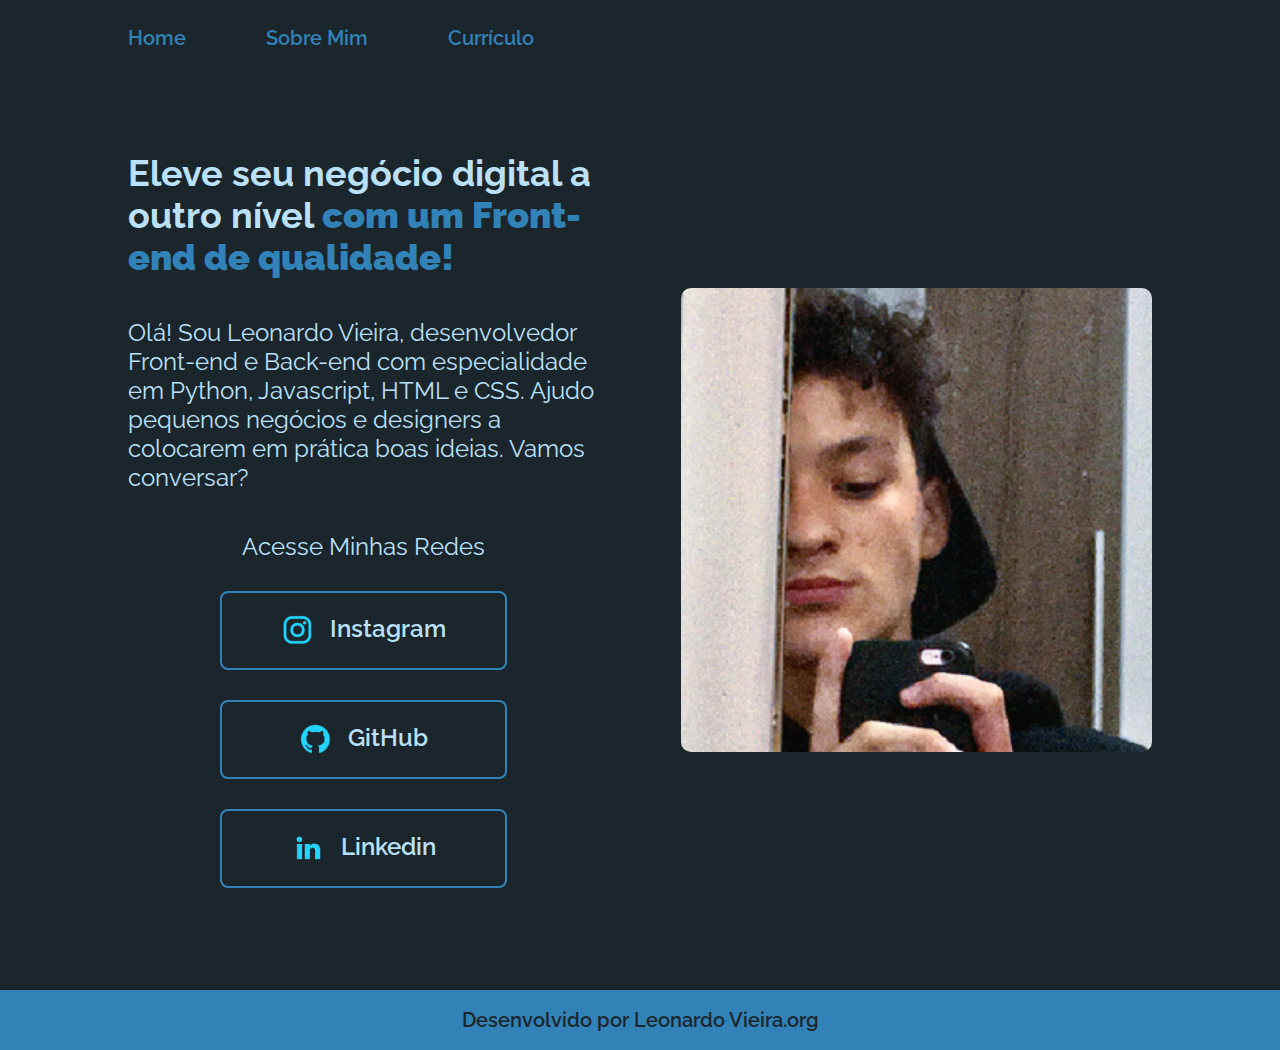
<file: index.html>
<!DOCTYPE html>
<html lang="en">
<head>
    <meta charset="UTF-8">
    <meta http-equiv="X-UA-Compatible" content="IE=edge">
    <meta name="viewport" content="width=device-width, initial-scale=1.0">
    <title>Portifólio</title>
    <link rel="stylesheet" href="./styles/style.css">
</head>

<body>
    <header class="cabecalho">
        <nav class="cabecalho__menu">
            <a class="cabecalho__menu__link" href="index.html">Home</a>
            <a class="cabecalho__menu__link" href="about.html">Sobre Mim</a>
            <a class="cabecalho__menu__link" href="curriculo.html">Currículo</a>
        </nav>
    </header>
    <main class="apresentacao">
        <section class="apresentacao__conteudo">
            <h1 class="apresentacao__conteudo__titulo">Eleve seu negócio digital a outro nível<strong class="titulo-destaque"> com um Front-end de qualidade!</strong>
            </h1>
            <p class="apresentacao__conteudo__paragrafo"> Olá! Sou Leonardo Vieira, desenvolvedor
                Front-end e Back-end com especialidade em Python, Javascript, HTML e
                CSS. Ajudo pequenos negócios e designers a
                colocarem em prática boas ideias. Vamos
                conversar?</p>
            <div class="apresentacao__links">
                <h2 class="apresentacao__links__subtitulo">Acesse Minhas Redes</h2>
                <a class="apresentacao__links__botao" href="https://instagram.com/leoo_vieirabg" target="_blank" rel="noreferrer noopener">
                    <img src="./assets/instagram.png">
                    Instagram
                </a>
                <a class="apresentacao__links__botao" href="https://github.com/leoovieirabg" target="_blank" rel="noreferrer noopener">
                    <img src="./assets/github.png">
                    GitHub
                </a>
                <a class="apresentacao__links__botao" href="https://www.linkedin.com/in/leonardo-vieira-99aba7271/" target="_blank" rel="noreferrer noopener">
                    <img src="./assets/linkedin.png">
                    Linkedin
                </a>
            </div>
        </section>
        <img class="imagem" src="./assets/foto_leo_ minha.png" alt="Foto de Leonardo Vieira">
    </main>
    <footer class="rodape">
        <p>Desenvolvido por Leonardo Vieira.org</p>
    </footer>
</body>
</html>
</file>
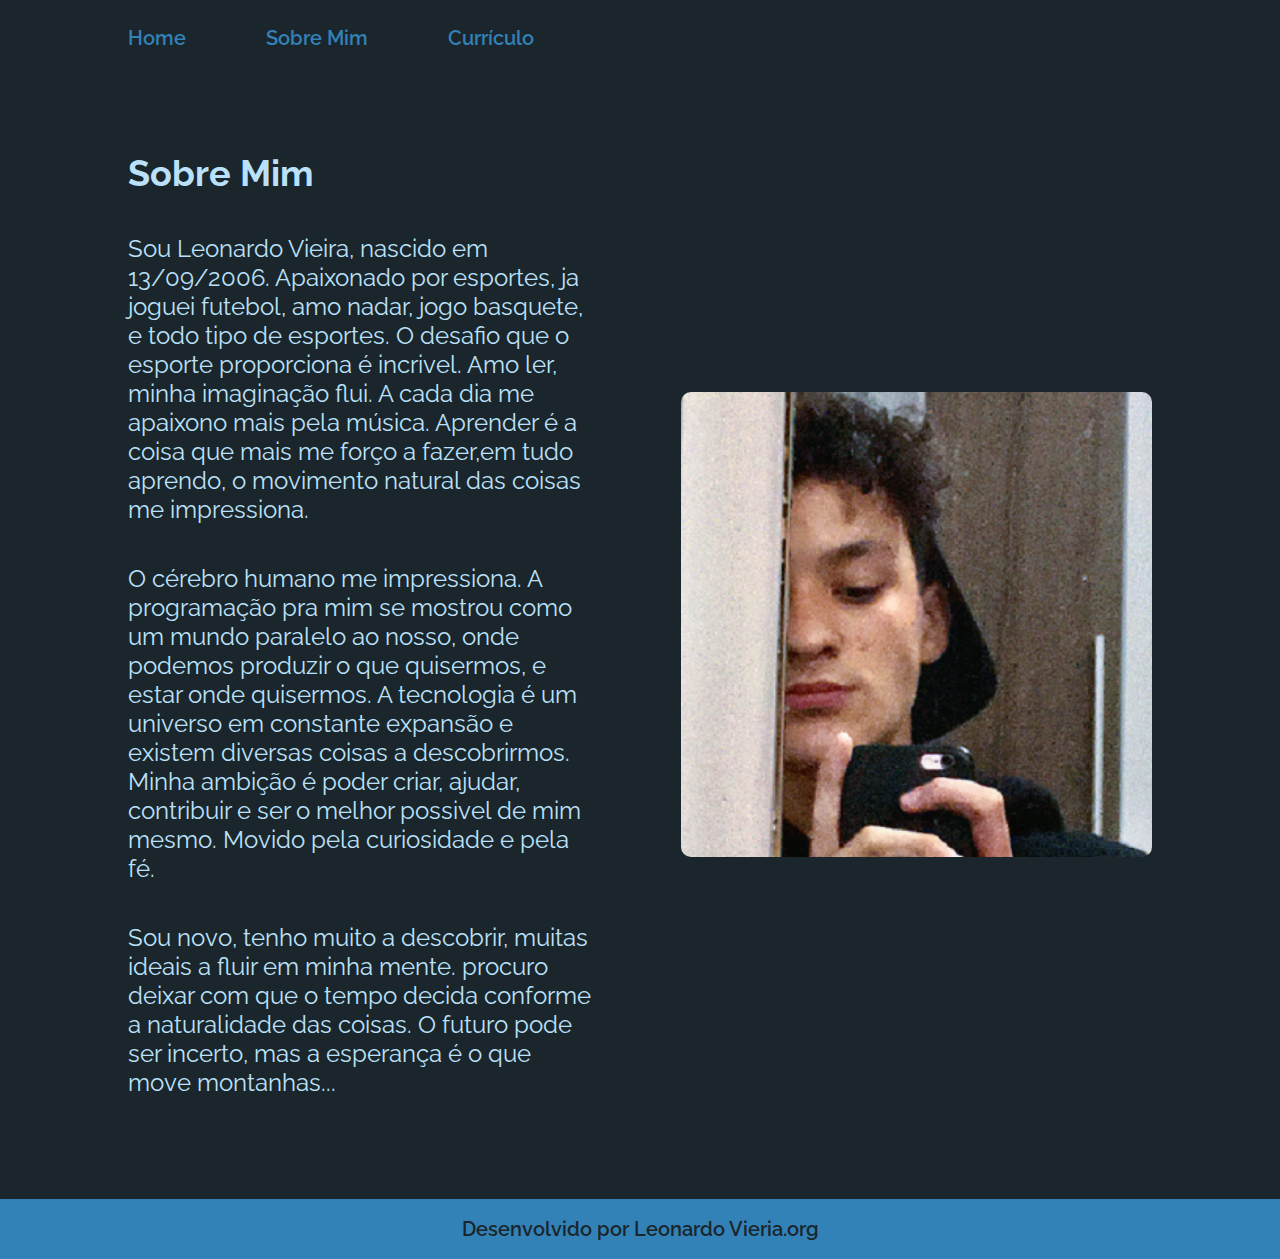
<file: about.html>
<!DOCTYPE html>
<html lang="pt-BR">
<head>
    <meta charset="UTF-8">
    <meta http-equiv="X-UA-Compatible" content="IE=edge">
    <meta name="viewport" content="width=device-width, initial-scale=1.0">
    <title>Sobre Mim</title>
    <link rel="stylesheet" href="./styles/style.css">
</head>
<body>
    <header class="cabecalho">
        <nav class="cabecalho__menu">
            <a class="cabecalho__menu__link" href="index.html">Home</a>
            <a class="cabecalho__menu__link" href="about.html">Sobre Mim</a>
            <a class="cabecalho__menu__link" href="curriculo.html">Currículo</a>
        </nav>    
    </header>
    <main class="apresentacao">
        <section class="apresentacao__conteudo">
            <h1 class="apresentacao__conteudo__titulo">Sobre Mim</h1>
            <p class="apresentacao__conteudo__paragrafo">Sou Leonardo Vieira, nascido em 13/09/2006.
                Apaixonado por esportes, ja joguei futebol, amo nadar, jogo basquete, e todo tipo de esportes. O desafio que o esporte proporciona é incrivel.
                Amo ler, minha imaginação flui. A cada dia me apaixono mais pela música. Aprender é a coisa que mais me forço a fazer,em tudo aprendo, o movimento natural das coisas me impressiona. </p>
            <p class="apresentacao__conteudo__paragrafo">O cérebro humano me impressiona. A programação pra mim se mostrou como um mundo paralelo ao nosso, onde podemos produzir o que quisermos, e estar onde quisermos. A tecnologia é um universo em constante expansão e existem diversas coisas a descobrirmos. Minha ambição é poder criar, ajudar, contribuir e ser o melhor possivel de mim mesmo. Movido pela curiosidade e pela fé.
            <p class="apresentacao__conteudo__paragrafo">Sou novo, tenho muito a descobrir, muitas ideais a fluir em minha mente. procuro deixar com que o tempo decida conforme a naturalidade das coisas. O futuro pode ser incerto, mas a esperança é o que move montanhas...</p>
    </section>
    <img class="imagem" src="./assets/foto_leo_ minha.png" alt="Foto de Leonardo Vieira">
    </main>
    <footer class="rodape">
        <P>Desenvolvido por Leonardo Vieria.org</P>
    </footer>
</body>
</html>
</file>
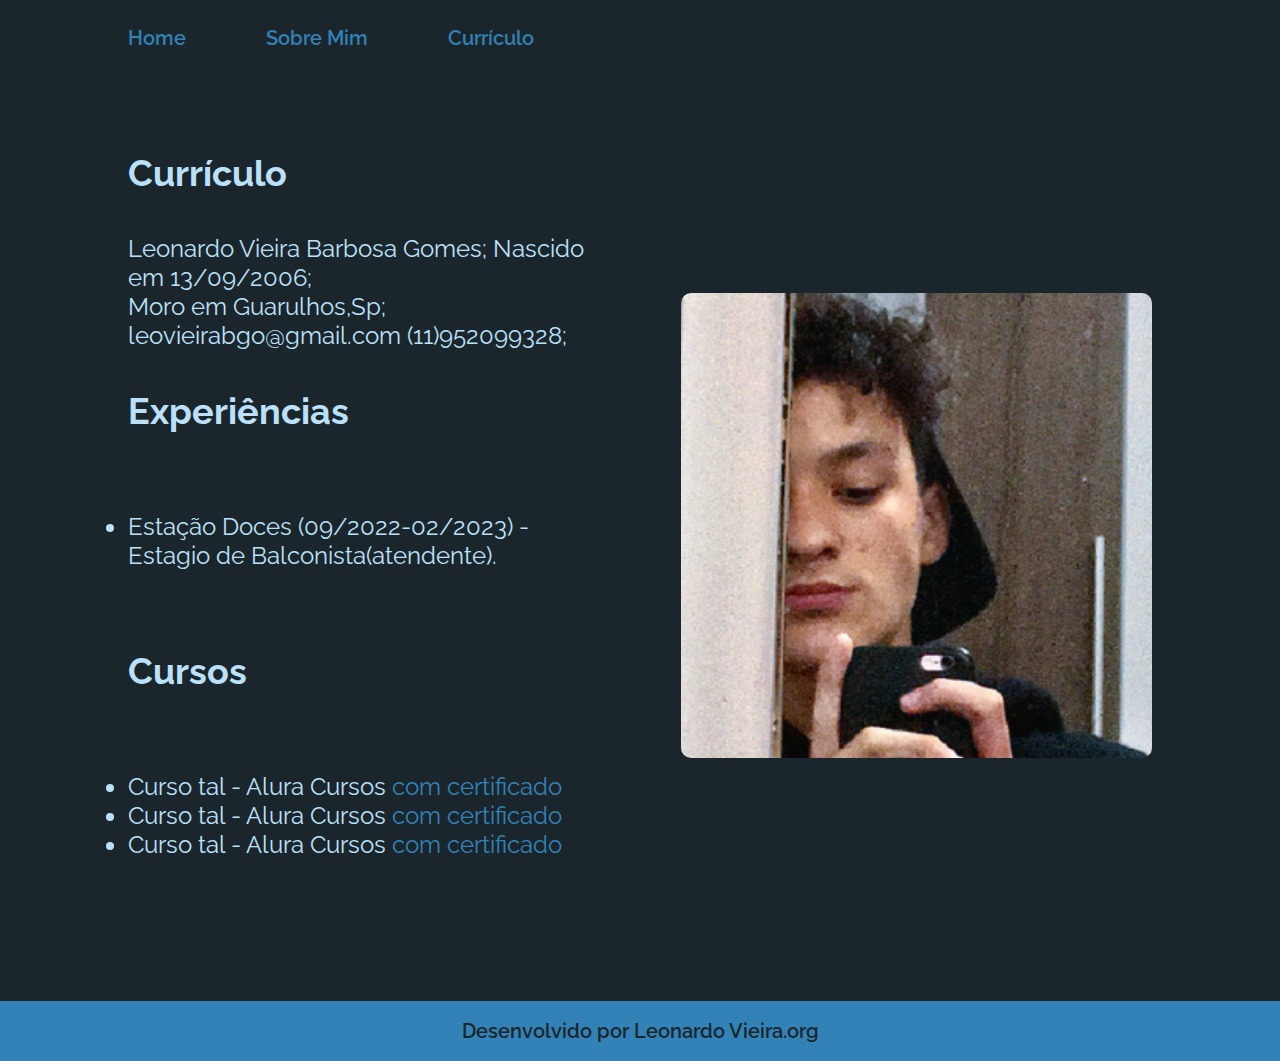
<file: curriculo.html>
<!DOCTYPE html>
<html lang="pt-BR">
<head>
    <meta charset="UTF-8">
    <meta http-equiv="X-UA-Compatible" content="IE=edge">
    <meta name="viewport" content="width=device-width, initial-scale=1.0">
    <title>Currículo</title>
    <link rel="stylesheet" href="./styles/style.css">
</head>
<body>
    <header class="cabecalho">
        <nav class="cabecalho__menu">
            <a class="cabecalho__menu__link" href="index.html">Home</a>
            <a class="cabecalho__menu__link" href="about.html">Sobre Mim</a>
            <a class="cabecalho__menu__link" href="curriculo.html">Currículo</a>
        </nav>
    </header>
    <main class="apresentacao">
        <section class="apresentacao__conteudo">
            <h1 class="apresentacao__conteudo__titulo">Currículo</h1>
            <p class="apresentacao__conteudo__paragrafo">
                Leonardo Vieira Barbosa Gomes;
                Nascido em 13/09/2006;
                <br>Moro em Guarulhos,Sp;
                leovieirabgo@gmail.com
                (11)952099328;
            </p>
            <h2 class="apresentacao__conteudo__titulo">Experiências</h2>
            <p class="apresentacao__conteudo__paragrafo">
                <ul class="apresentacao__conteudo__paragrafo">
                    <li>Estação Doces (09/2022-02/2023) - Estagio de Balconista(atendente).</li>
                    <!-- <li>Empresa tal (0000-0000) - fazia isso e aquilo</li> -->
                </ul>
            </p>
            <h2 class="apresentacao__conteudo__titulo">Cursos</h2>
            <p class="apresentacao__conteudo__paragrafo">
                <ul class="apresentacao__conteudo__paragrafo">
                    <li>Curso tal - Alura Cursos <a href="linkdocertificado">com certificado</a></li>
                    <li>Curso tal - Alura Cursos <a href="linkdocertificado">com certificado</a></li>
                    <li>Curso tal - Alura Cursos <a href="linkdocertificado">com certificado</a></li>
                </ul>
            </p>
        </section>
        <img class="imagem" src="assets/foto_leo_ minha.png" alt="Foto de Leonardo Vieira">
    </main>
    <footer class="rodape">
        <p>Desenvolvido por Leonardo Vieira.org</p>
    </footer>
</body>
</html>
</file>
<file: styles/style.css>
@import url('https://fonts.googleapis.com/css2?family=Raleway:ital,wght@0,100;1,300&display=swap');


:root {
    --cor-primaria:#1B262C;
    --cor-secundaria:#BBE1FA;
    --cor-terciaria:#3282B8;
    --cor-hover: #0F4C75;
}
* {
    margin: 0;
    padding: 0;
}
body {
    /*height: 100hv; */
    box-sizing: border-box;
    background-color: var(--cor-primaria);
    color: var(--cor-secundaria);
}
.cabecalho {
    padding: 2% 0 0 10%;
}
.cabecalho__menu {
    display: flex;
    gap: 80px;
}
.cabecalho__menu__link {
    font-family: 'Raleway', sans-serif;
    font-size: 1.25rem;
    font-weight: 600;
    color: var(--cor-terciaria);
    text-decoration: none;
}
.apresentacao {
    padding: 8% 10%;
    display: flex;
    align-items: center;
    justify-content: space-between;
    gap: 82px;
}
.apresentacao__conteudo {
    width: 50%;
    display: flex;
    flex-direction: column;
    gap:40px;
}
.apresentacao__conteudo__titulo {
    font-size: 2.25rem;
    font-family: 'Raleway', sans-serif;
}
.titulo-destaque {
    color: var(--cor-terciaria);
}
.apresentacao__conteudo__paragrafo {
    font-size: 1.5rem;
    font-family: 'Raleway', sans-serif;
}
.apresentacao__conteudo__paragrafo a{
    text-decoration: none;
    color: var(--cor-terciaria);
}
.apresentacao__links {
    display: flex;
    flex-direction: column;
    justify-content: space-between;
    align-items: center;
    gap: 30px;
}
.apresentacao__links__subtitulo {
    font-family: 'Raleway', sans-serif;
    font-weight: 400;
    font-size: 1.5rem;   
}
.apresentacao__links__botao {
    /*background-color: 22D4FD;*/
    display: flex;
    justify-content: center;
    gap: 16px;
    border: 2px solid var(--cor-terciaria);
    width: 60%;
    text-align: center;
    border-radius: 8px;
    font-size: 1.5rem;
    font-weight: 600;
    padding: 21.5px 0;
    text-decoration: none;
    color:var(--cor-secundaria);
    font-family: 'Raleway', sans-serif;
}
.apresentacao__links__botao:hover {
    padding: 21px;
    background-color:var(--cor-hover);
}
.imagem {
    border-radius: 10px;
    width: 50%;
}
.rodape {
    color: var(--cor-primaria);
    background-color: var(--cor-terciaria);
    padding: 18px;
    text-align: center;
    font-family: 'Raleway', sans-serif;
    font-size: 1.25rem;
    font-weight: 600;
}

@media (max-width: 700px) {
    .cabecalho {
        padding: 10%;
    }

    .cabecalho__menu {
        justify-content: center;
    }

    .apresentacao {
        flex-direction: column-reverse;
        padding: 5%;
    }
    
    .apresentacao__conteudo {
        width: auto;
    }
}
</file>
